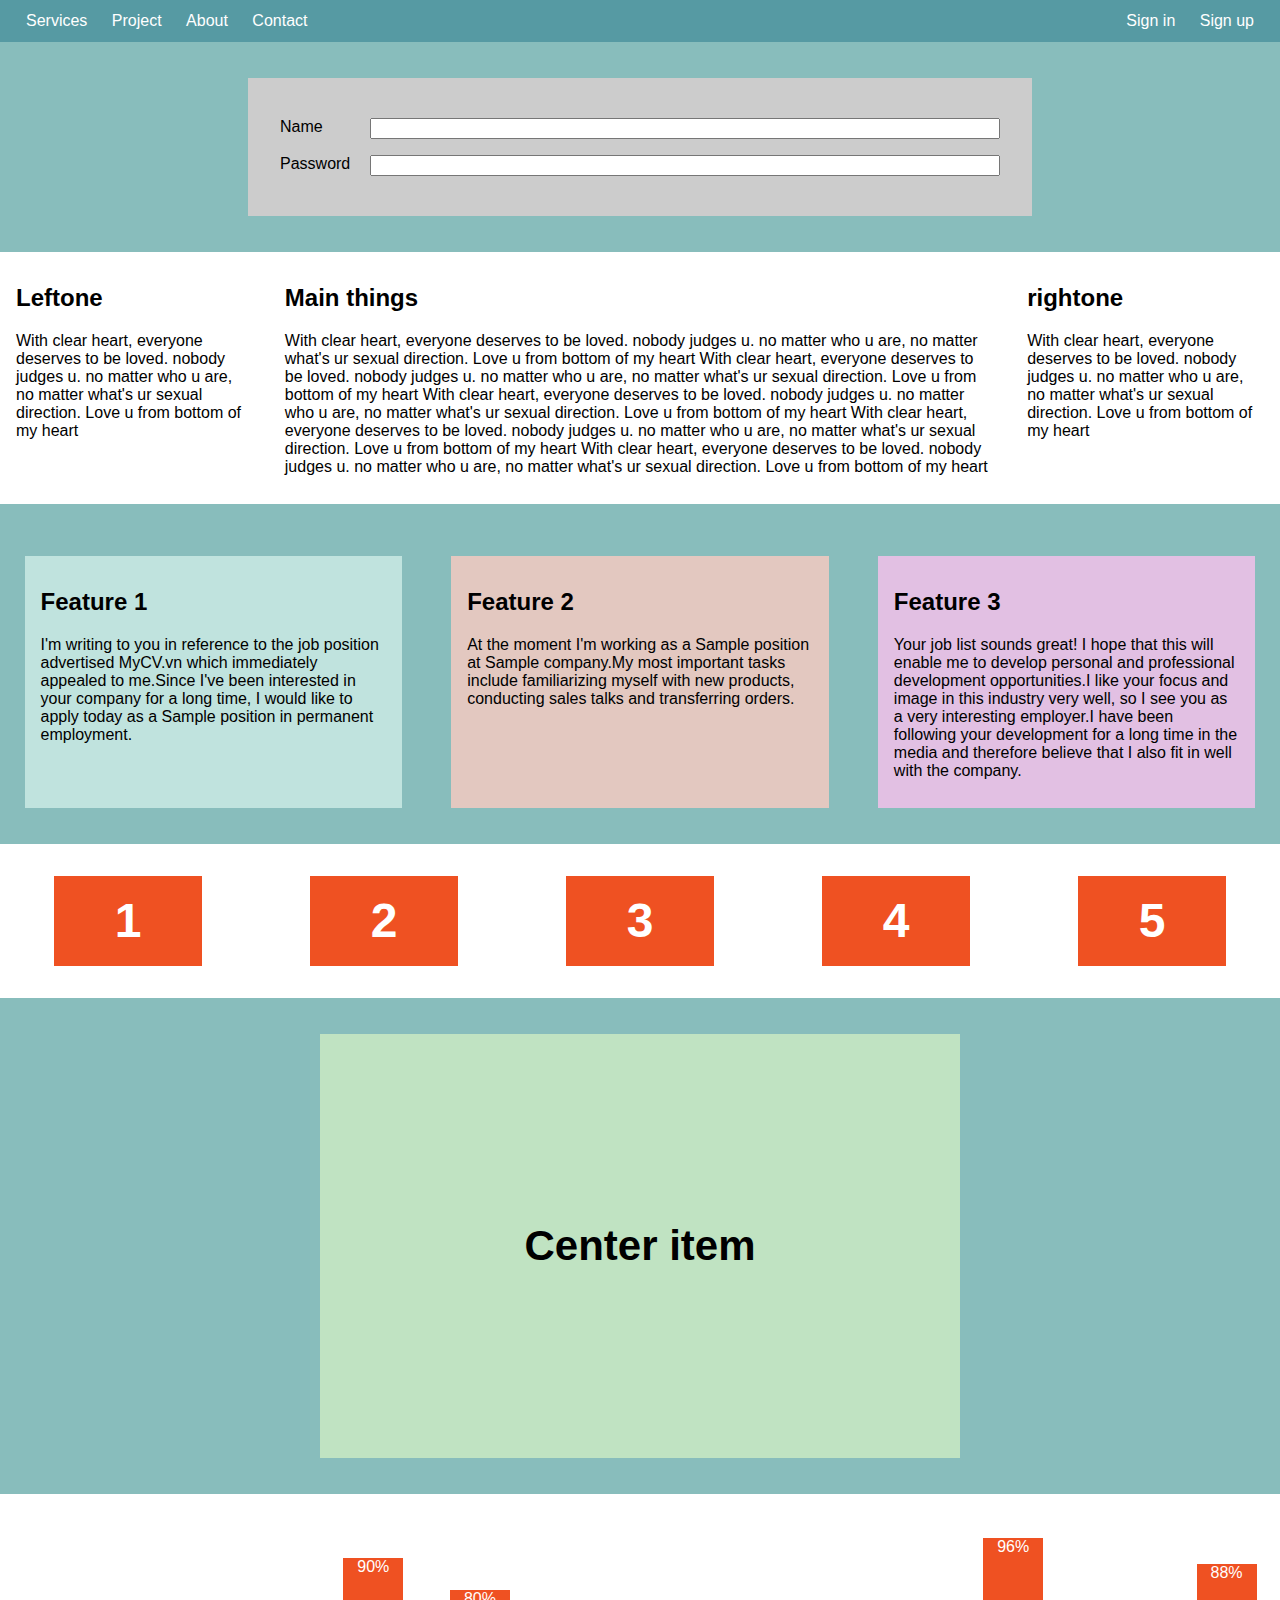
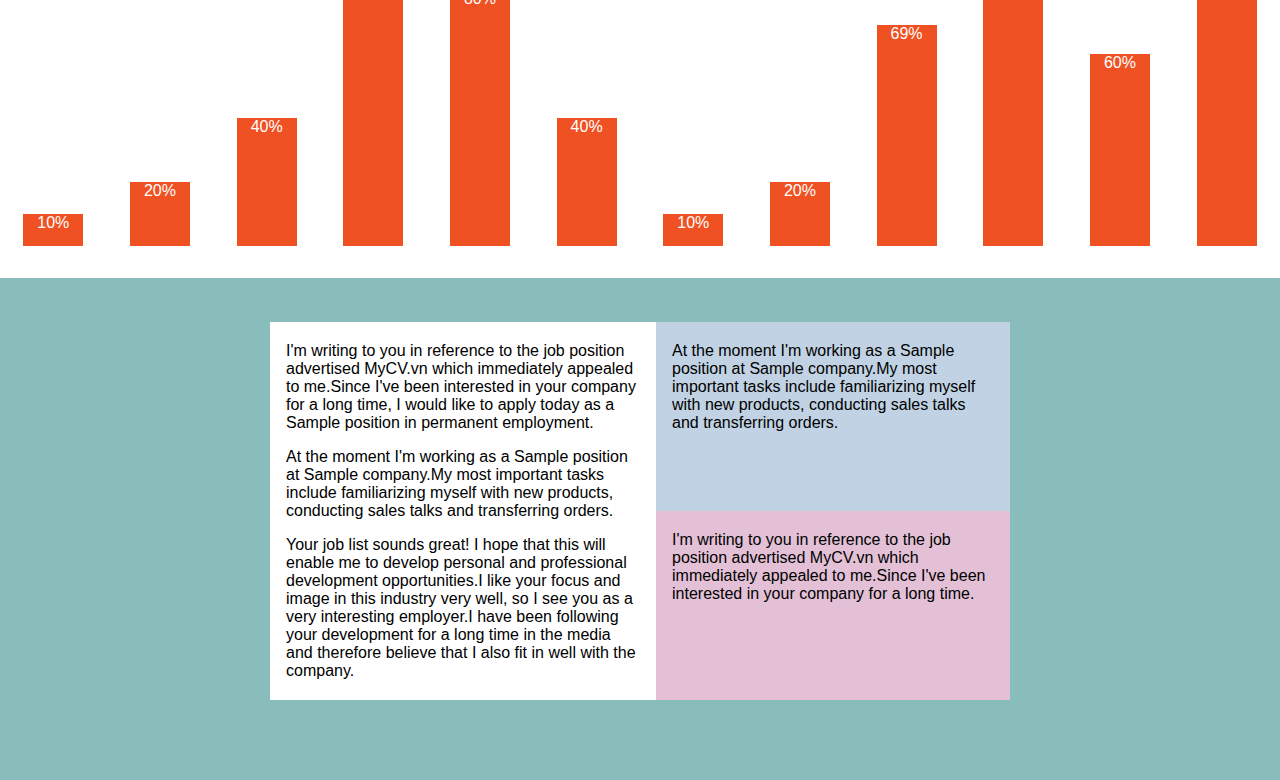
<file: f8 shop/flexbox.html>
<!DOCTYPE html>
<html lang="en">

<head>
    <meta charset="UTF-8">
    <meta name="viewport" content="width=device-width, initial-scale=1.0">
    <title>Flexbox Properties</title>
    <link rel="stylesheet" href="flexbox.css">
</head>

<body>

    <!-- navbar -->
    <div class="nav">
        <ul class="nav-list">
            <li class="nav-items">Services</li>
            <li class="nav-items">Project</li>
            <li class="nav-items">About</li>
            <li class="nav-items">Contact</li>
            
        </ul>

        <ul class="nav-list">
            <li class="nav-items">Sign in</li>
            <li class="nav-items">Sign up</li>
        </ul>
    </div>


    <!-- form-layout -->
    <div class="form-container">
        <form action="" class="form">
            <div class="form-row">
                <label class="form-label" for="name">Name</label>
                <input class="form-input" type="text" id="name" >
            </div> 
            <div class="form-row">
                <label class="form-label" for="password">Password</label>
                <input class="form-input"  type="password"  id="password">
            </div>
        </form>

    </div>

    
    <!-- column layout -->
    <div class="column-layout">

        <div class="column-items leftone">
            <h2>Leftone</h2>
            <p>With clear heart, everyone deserves to be loved. nobody judges u. no matter who u are, no matter what's ur sexual direction. Love u from bottom of my heart </p>
        </div>

        <div class="column-items main">
            <h2>Main things</h2>
            <p> With clear heart, everyone deserves to be loved. nobody judges u. no matter who u are, no matter what's ur sexual direction. Love u from bottom of my heart  With clear heart, everyone deserves to be loved. nobody judges u. no matter who u are, no matter what's ur sexual direction. Love u from bottom of my heart  With clear heart, everyone deserves to be loved. nobody judges u. no matter who u are, no matter what's ur sexual direction. Love u from bottom of my heart  With clear heart, everyone deserves to be loved. nobody judges u. no matter who u are, no matter what's ur sexual direction. Love u from bottom of my heart  With clear heart, everyone deserves to be loved. nobody judges u. no matter who u are, no matter what's ur sexual direction. Love u from bottom of my heart </p>
        </div>

        <div class="column-items rightone">
            <h2>rightone</h2>
            <p>With clear heart, everyone deserves to be loved. nobody judges u. no matter who u are, no matter what's ur sexual direction. Love u from bottom of my heart </p>
        </div>
    </div>

    <!-- feature layout -->
    <div class="feature-layout">
        <div class="feature-item">
            <h2>Feature 1</h2>
            <p>I'm writing to you in reference to the job position advertised MyCV.vn which immediately appealed to me.Since I've been interested in your company for a long time, I would like to apply today as a Sample position in permanent employment.</p>
        </div>
        <div class="feature-item">
            <h2>Feature 2</h2>
            <p>At the moment I'm working as a Sample position at Sample company.My most important tasks include familiarizing myself with new products, conducting sales talks and transferring orders.</p>
        </div>
        <div class="feature-item">
            <h2>Feature 3</h2>
            <p>Your job list sounds great! I hope that this will enable me to develop personal and professional development opportunities.I like your focus and image in this industry very well, so I see you as a very interesting employer.I have been following your development for a long time in the media and therefore believe that I also fit in well with the company.</p>
        </div>
    </div>

    <!-- Wrap layout -->
    <div class="wrap-layout">
        <div class="wrap-layout__item">1</div>
        <div class="wrap-layout__item">2</div>
        <div class="wrap-layout__item">3</div>
        <div class="wrap-layout__item">4</div>
        <div class="wrap-layout__item">5</div>
    </div>

    <!-- center layout -->
    <div class="center-layout">
        <h3 class="center-layout__item">Center item</h3>
    </div>

    <!-- chart -->
    <div class="chart-layout">
        <div class="chart-layout__item" style="--percent: 10%">10%</div>
        <div class="chart-layout__item" style="--percent: 20%">20%</div>
        <div class="chart-layout__item" style="--percent: 40%">40%</div>
        <div class="chart-layout__item" style="--percent: 90%">90%</div>
        <div class="chart-layout__item" style="--percent: 80%">80%</div>
        <div class="chart-layout__item" style="--percent: 40%">40%</div>
        <div class="chart-layout__item" style="--percent: 10%">10%</div>
        <div class="chart-layout__item" style="--percent: 20%">20%</div>
        <div class="chart-layout__item" style="--percent: 69%">69%</div>
        <div class="chart-layout__item" style="--percent: 96%">96%</div>
        <div class="chart-layout__item" style="--percent: 60%">60%</div>
        <div class="chart-layout__item" style="--percent: 88%">88%</div>
    </div>

    <!-- end game  -->
    <div class="the-end">
        <div class="the-end__first">
            <p>I'm writing to you in reference to the job position advertised MyCV.vn which immediately appealed to me.Since I've been interested in your company for a long time, I would like to apply today as a Sample position in permanent employment.</p>
            <p>At the moment I'm working as a Sample position at Sample company.My most important tasks include familiarizing myself with new products, conducting sales talks and transferring orders.</p>
            <p>Your job list sounds great! I hope that this will enable me to develop personal and professional development opportunities.I like your focus and image in this industry very well, so I see you as a very interesting employer.I have been following your development for a long time in the media and therefore believe that I also fit in well with the company.</p>
        </div>
        <div class="the-end__second">
            <div class="the-end__second-one">
                <p>I'm writing to you in reference to the job position advertised MyCV.vn which immediately appealed to me.Since I've been interested in your company for a long time.</p>
            </div>
            <div class="the-end__second-two">
                <p>At the moment I'm working as a Sample position at Sample company.My most important tasks include familiarizing myself with new products, conducting sales talks and transferring orders.</p>
            </div>
        </div>
    </div>
</body>
</html>
</file>
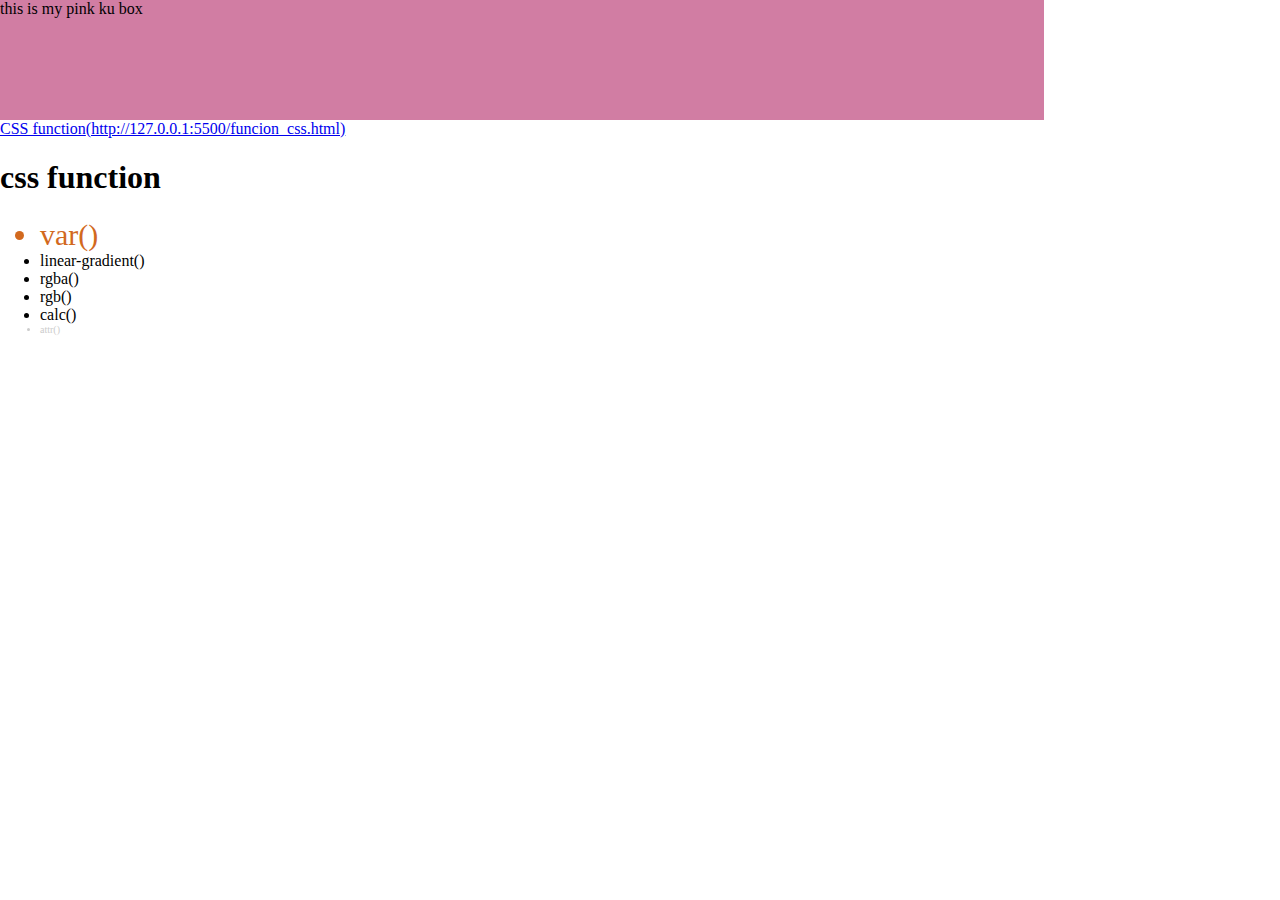
<file: f8 shop/funcion_css.html>
<!DOCTYPE html>
<html lang="en">
<head>
    <meta charset="UTF-8">
    <meta name="viewport" content="width=device-width, initial-scale=1.0">
    <style>
        html,body{
            margin: 0;
        }
        .box{
            width: calc(80% + 20px);
            height: 120px;
            background-color: rgb(209, 125, 163);
        }

        a::after{
            content: "("attr(href)")";
        }

        .box::after{
            content: attr(data-content) ;
        }

        h1:hover{
            background-color: rgba(107, 173, 63, 0.664);
        }

        .box:active{
            background-color: rgba(107, 173, 63, 0.664);
        }

        li:first-child{
            color:chocolate;
            font-size: 30px;
        }
        
        li:last-child{
            color: #ccc;
            font-size: 10px;
        }

    </style>
</head>
<body>
    <div class="box" data-content="this is my pink ku box"></div>
    <a href="http://127.0.0.1:5500/funcion_css.html">CSS function</a>
    <h1>css function</h1>

<ul>
    <li>var()</li>
    <li>linear-gradient()</li>
    <li>rgba()</li>
    <li>rgb()</li>
    <li>calc()</li>
    <li>attr()</li>
</ul>
</body>
</html>
</file>
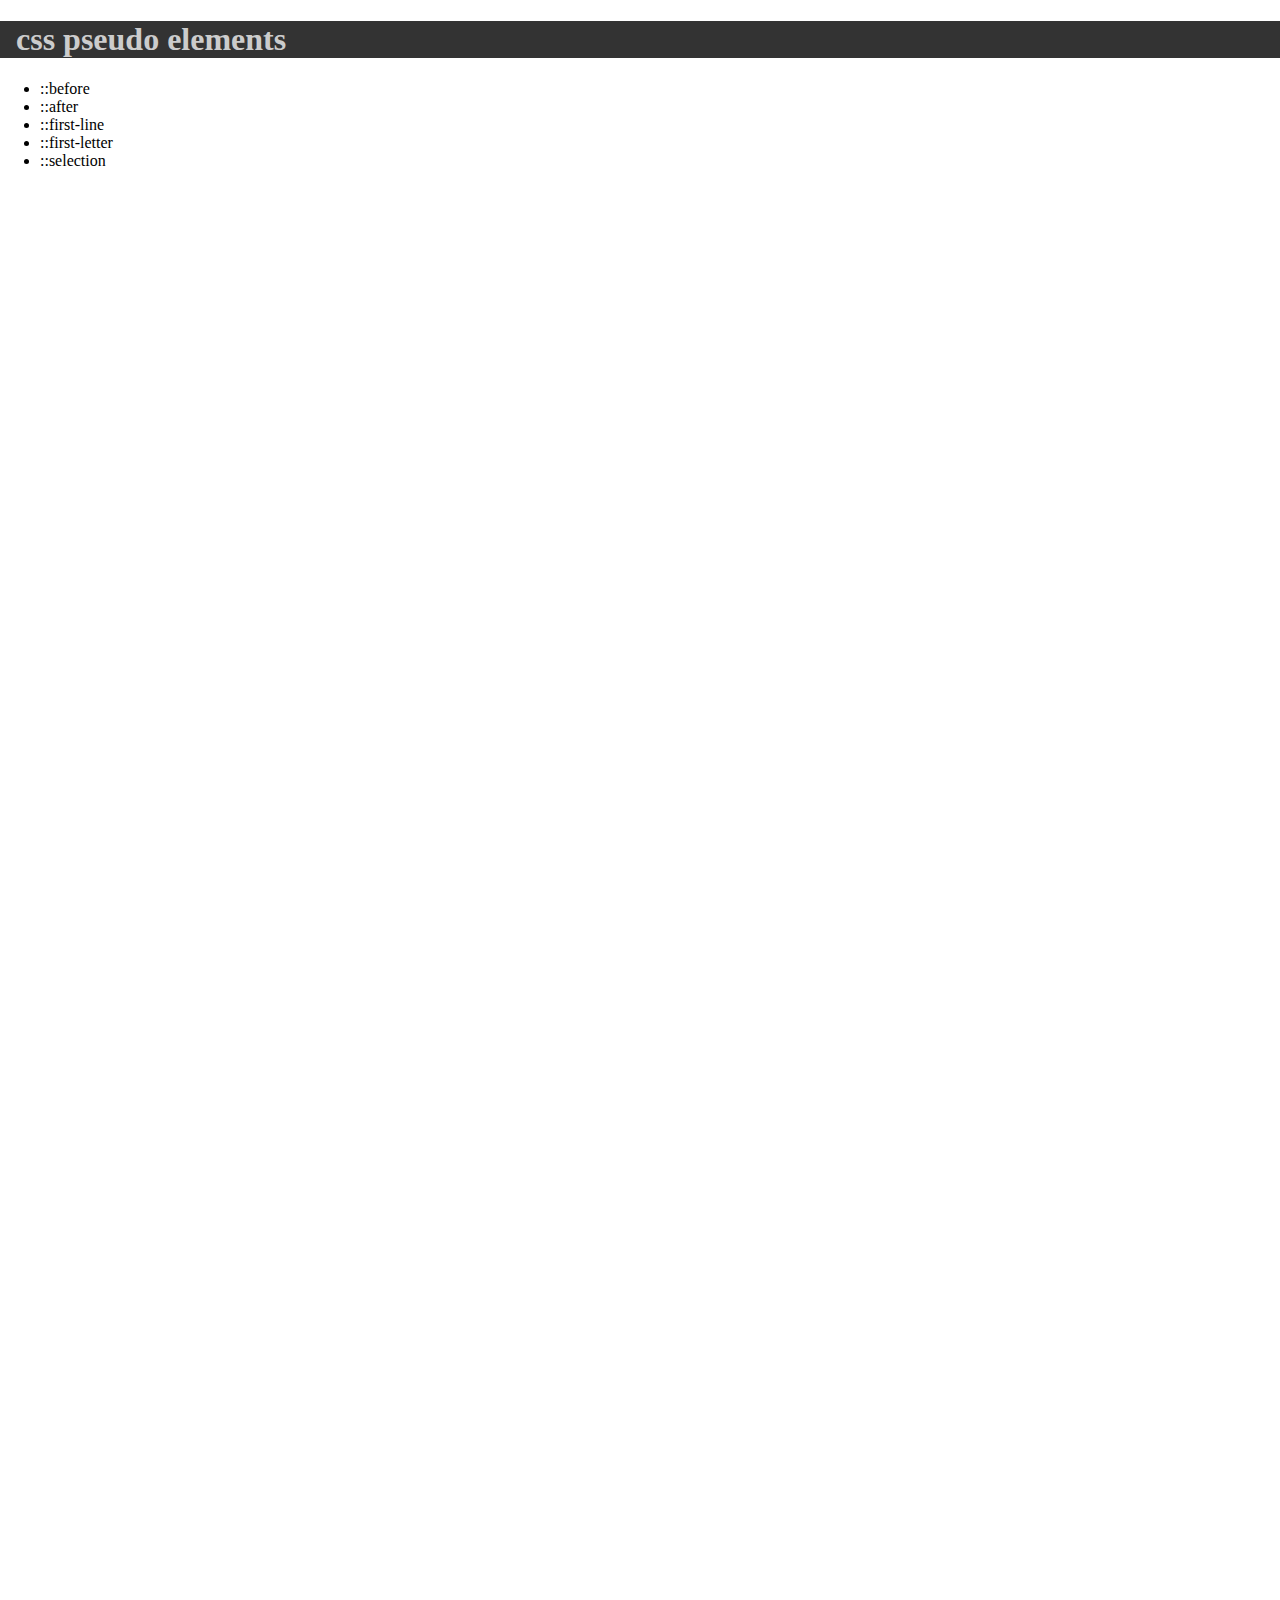
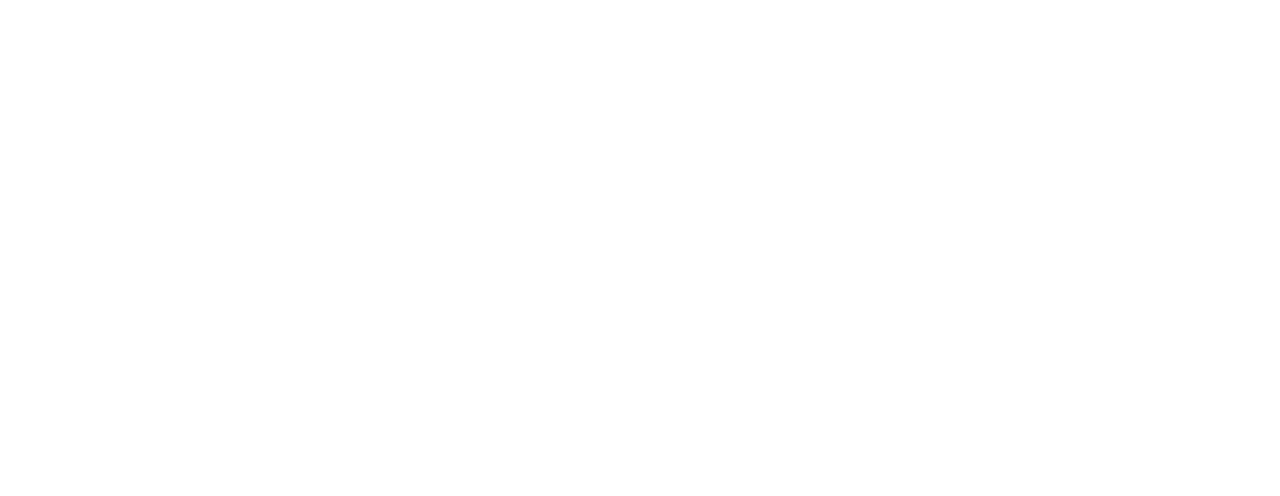
<file: f8 shop/pseudo elements.html>
<!DOCTYPE html>
<html lang="en">
<head>
    <meta charset="UTF-8">
    <meta name="viewport" content="width=device-width, initial-scale=1.0">
    <title>26</title>
    <style>
        html,body{
            margin: 0;
        }
        /* .box{ 
            width: 100%;
            height: 120px;
            background-color: rgb(255, 192, 203);
            position: relative;
        }

        .box-child{
            width: 50%;
            height: 50px;
            background-color: #ccc;
            position:absolute;
            top: 0;
            right:0;
        }
        .box::before{
            content: "";
            display: block;
            width:50px;
            height: 50px;
            background-color: #fff;
        }
        */
        h1{
            /* position: relative;  lấy chính bản thân làm gốc tọa độ , không phụ thuộc vào thành phần nào cả*/
            padding: 0 16px;
            color:#ccc;
            background-color: #333;
            position: sticky;
            position: -webkit-sticky;
            top:10px;

        }
        ul{
            height: 2000px;
        }
    </style>
</head>
<body>

    <div class="box">
        <div class="box-child"></div>
    </div>
    <h1 >css pseudo elements</h1>

    <ul>
        <li>::before</li>
        <li>::after</li>
        <li>::first-line</li>
        <li>::first-letter</li>
        <li>::selection</li>
    </ul>
</body>
</html>
</file>
<file: f8 shop/flexbox.css>
*{
    box-sizing: content-box;
}

html,body{
    margin: 0;
    padding: 0;
    font-size: 16px;
    font-family: Arial, Helvetica, sans-serif;
}

body{
    background-color:#88bdbc ;
}

/* Nav bar */

.nav{
    min-height: 42px;
    background-color: rgba(13, 103, 126, 0.4);
    display: flex;
    justify-content: space-between;
}

.nav-list{
    padding-left: 0;
    margin: auto 16px;
}

.nav-items{
    color: #fff;
    list-style: none;
    margin: 0 10px;
    display: inline-block;
}

/* form-layout */
.form-container{
    max-width: 720px;
    padding: 32px;
    margin: 36px auto 0 auto;
    background-color: #ccc;

}
.form-row{
    padding: 8px 0;
    display:  flex;
}

.form-input{
    flex: 1; 
    /* chiếm hết khoảng không gian theo chiều main axis */
}

.form-label{
    min-width: 90px;
    /* gán cho 2 label có min width bằng nhau */
}

/* column layout */
.column-layout{
    margin-top: 36px;
    padding: 12px 0;
    background-color: #fff;
    display: flex;
}

.column-items{
    padding: 0 16px;
}

.leftone{
    flex: 1;
}

.rightone{
    flex: 1;
}

.main{
   flex: 3;
}

/* Feature layout */
.feature-layout {
    margin-top: 36px;
    display: flex;
    flex-direction: column;
    justify-content: space-around;
}

/* PC, Tablet */
@media (min-width: 740px) {
    .feature-layout {
        flex-direction: row;
    }
}

.feature-item {
    padding: 12px 16px;
    margin-top: 16px;
    flex-basis: 27%;
}

.feature-item:nth-child(1) {
    background-color: rgb(192, 227, 222);
}

.feature-item:nth-child(2) {
    background-color: rgb(227, 200, 192);
}

.feature-item:nth-child(3) {
    background-color: rgb(226, 192, 227);
}

/* Wrap layout */
.wrap-layout {
    background-color: #fff;
    margin-top: 36px;
    padding: 12px 0 32px 0;
    display: flex;
    justify-content: space-around;
    flex-wrap: wrap;
}

.wrap-layout__item {
    width: 148px;
    height: 90px;
    color: #fff;
    text-align: center;
    line-height: 90px;
    font-size: 48px;
    font-weight: 700;
    margin-top: 20px;
    background-color: #EF5122;
}

/* center layout */
.center-layout {
    background-color: rgb(192, 227, 194);
    margin: 36px auto 0 auto;
    padding: 32px 0;
    max-width: 640px;
    height: 360px;
    display: flex;
    
}

.center-layout__item {
    font-size: 42px;
    font-weight: 700;
    margin: auto;
}

/* Chart layout */
.chart-layout {
    margin: 36px auto 0 auto;
    padding: 32px 0;
    height: 320px;
    background-color: #fff;
    display: flex;
    justify-content: space-around;
    /* align-items:flex-end ; */
}

.chart-layout__item {

    align-self: flex-end;
    width: 60px;
    color: #fff;
    text-align: center;
    height: var(--percent);
    background-color: #EF5122;
    animation: growth  ease-in 1s;
}
@keyframes growth {
    from{
        height: calc(var(--percent) - 50%);
        opacity: 0;
    }
    to{
        height:var(--percent);
        opacity: 1;
    }

}


/* end game */
.the-end {
    margin: 12px auto 48px auto;
    padding: 32px 0;
    max-width: 740px;
    min-height: 360px;
    display: flex;
}

.the-end__first {
    padding: 4px 16px;
    background-color: #fff;
    flex: 1;
}

.the-end__second {
    flex:1;
    display: flex;
    flex-direction: column-reverse;

}

.the-end__second-one {
    padding: 4px 16px;
    background-color: rgb(227, 192, 214);
    flex:1;

}

.the-end__second-two {
    padding: 4px 16px;
    background-color: rgb(192, 210, 227);
    flex:1;
}
</file>
